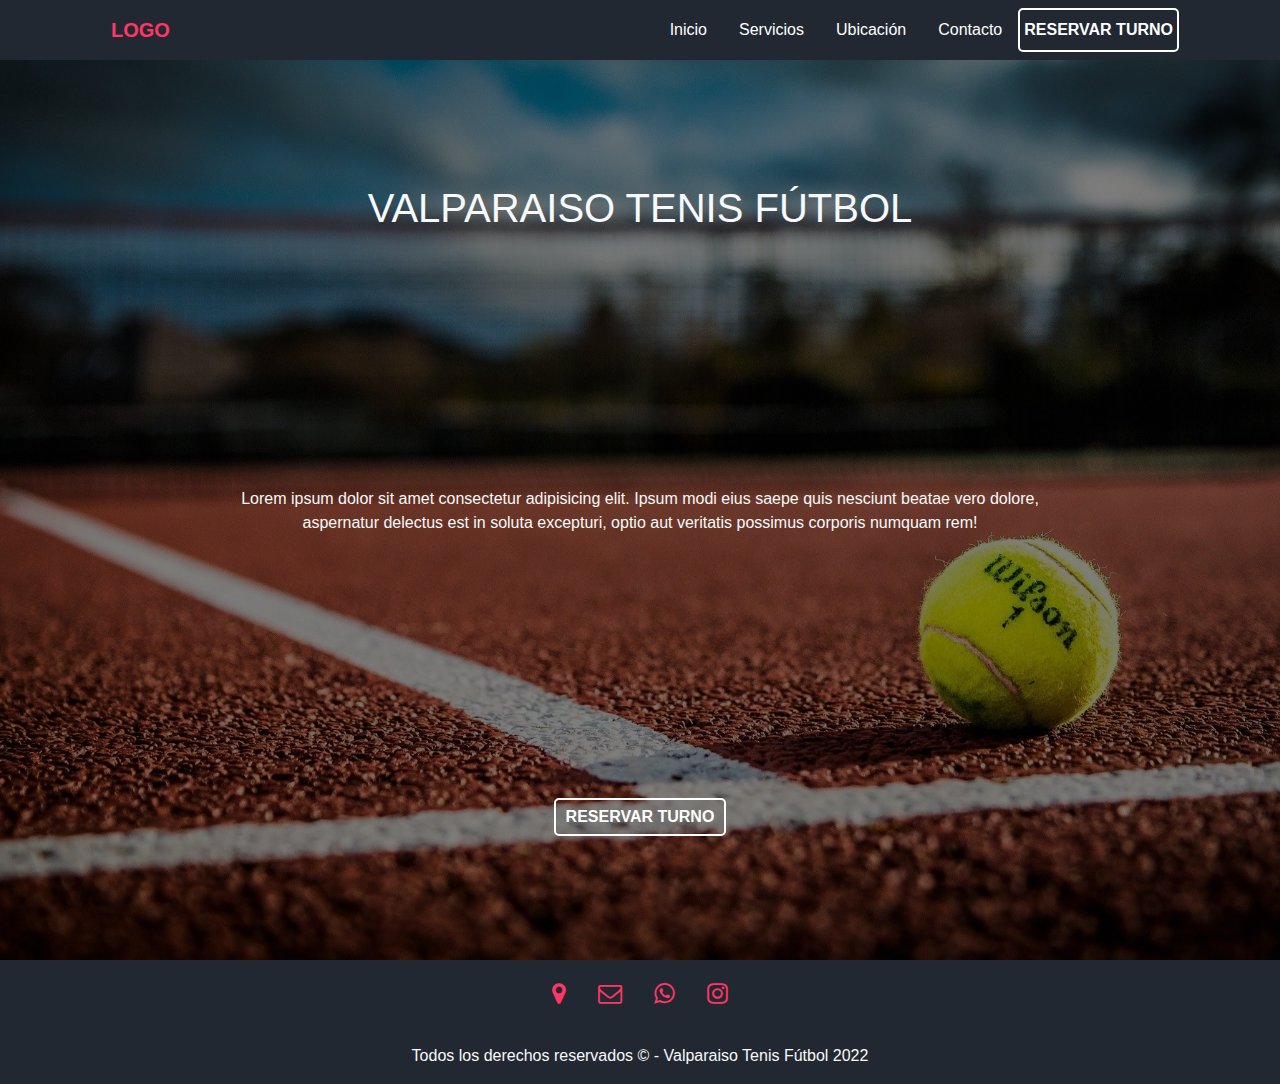
<file: index.html>
<!DOCTYPE html>
<html lang="en">

<head>
  <meta charset="UTF-8">
  <meta http-equiv="X-UA-Compatible" content="IE=edge">
  <meta name="viewport" content="width=device-width, initial-scale=1.0">
  <link rel="stylesheet" href="styles.css">
  <link rel="stylesheet" href="https://cdnjs.cloudflare.com/ajax/libs/font-awesome/4.7.0/css/font-awesome.min.css" />
  <link rel="stylesheet" href="./bootstrap/css/bootstrap.min.css">
  <title>Valparaiso Tenis Fútbol</title>
</head>

<body>
  <header class="bg-darkGrey">
    <!-- NAV -->
    <div class="container justify-content-around">
      <nav class="navbar navbar-expand-md">
        <a class="navbar-brand font-weight-bold logo" href="index.html">LOGO</a>
        <button button class="navbar-toggler custom-toggler" type="button" data-toggle="collapse"
          data-target="#navbarsExample04" aria-controls="navbarsExample04" aria-expanded="false"
          aria-label="Toggle navigation">
          <span class="navbar-toggler-icon"></span>
        </button>


        <div class="collapse navbar-collapse justify-content-end text-center" id="navbarsExample04">
          <!-- ITEMS NAV -->
          <a class="item-nav nav-link" href="index.html">Inicio</a>
          <a class="item-nav nav-link" href="servicios.html">Servicios</a>
          <a class="item-nav nav-link" href="ubicacion.html">Ubicación</a>
          <a class="item-nav nav-link" href="contacto.html">Contacto</a>
          <a class="nav-item btnNav pr-1 pl-1 nav-link" href="turnos.html">RESERVAR TURNO</a>
        </div>
      </nav>
    </div>
  </header>
  <section>
    <div class="container-fluid mainP text-center d-flex flex-column justify-content-around">
      <!-- ITEMS PRINCIPAL -->
      <h1 class="text-light"> VALPARAISO TENIS FÚTBOL</h1> <!-- Titulo Principal -->
      <p class="text-light">Lorem ipsum dolor sit amet consectetur adipisicing elit. Ipsum modi eius saepe quis nesciunt
        beatae vero dolore,<br> aspernatur delectus est in soluta excepturi, optio aut veritatis possimus corporis
        numquam rem!</p> <!-- Parrafo de titulo -->
      <a class="btnP text-decoration-none font-weight-bold" href="turnos.html">RESERVAR TURNO</a>
      <!-- Boton para reservar turno -->
    </div>
  </section>
  <footer>
    <div class="container-fluid bg-darkGrey">
      <div class="row d-flex flex-column align-items-center justify-content-center">
        <ul class="d-flex list-unstyled">
          <!-- Iconos Footer -->
          <li class="p-3"><a class="footer-item"
              href="https://www.google.com/maps?ll=-31.465105,-64.187851&z=16&t=m&hl=es-419&gl=AR&mapclient=embed&cid=10344144658133045342"><i
                class="fa fa-map-marker text-decoration-none"></i></a></li> <!-- ubicacion -->
          <li class="p-3"><a class="footer-item" href="mailto:valparaisotenisfutbol@gmail.com"><i
                class="fa fa-envelope-o"></i></a></li><!-- email -->
          <li class="p-3"><a class="footer-item" href="https://api.whatsapp.com/send/?phone=5493513421142"><i
                class="fa fa-whatsapp"></i></a></li><!-- whatsapp -->
          <li class="p-3"><a class="footer-item" href="https://www.instagram.com/tenisfutbol.valparaiso/"><i
                class="fa fa-instagram"></i></a></li><!-- instagram -->
        </ul>
        <!-- Copyright Footer -->
        <p class="text-center text-light">Todos los derechos reservados &copy; - Valparaiso Tenis Fútbol 2022</p>
      </div>
    </div>
  </footer>
  <!-- SCRIPTS BOOTSTRAP -->
  <script src="https://cdn.jsdelivr.net/npm/jquery@3.5.1/dist/jquery.slim.min.js"
    integrity="sha384-DfXdz2htPH0lsSSs5nCTpuj/zy4C+OGpamoFVy38MVBnE+IbbVYUew+OrCXaRkfj"
    crossorigin="anonymous"></script>
  <script src="./bootstrap/js/bootstrap.bundle.min.js"></script>
  <script src="./bootstrap/js/popper.min.js"></script>
</body>

</html>
</file>
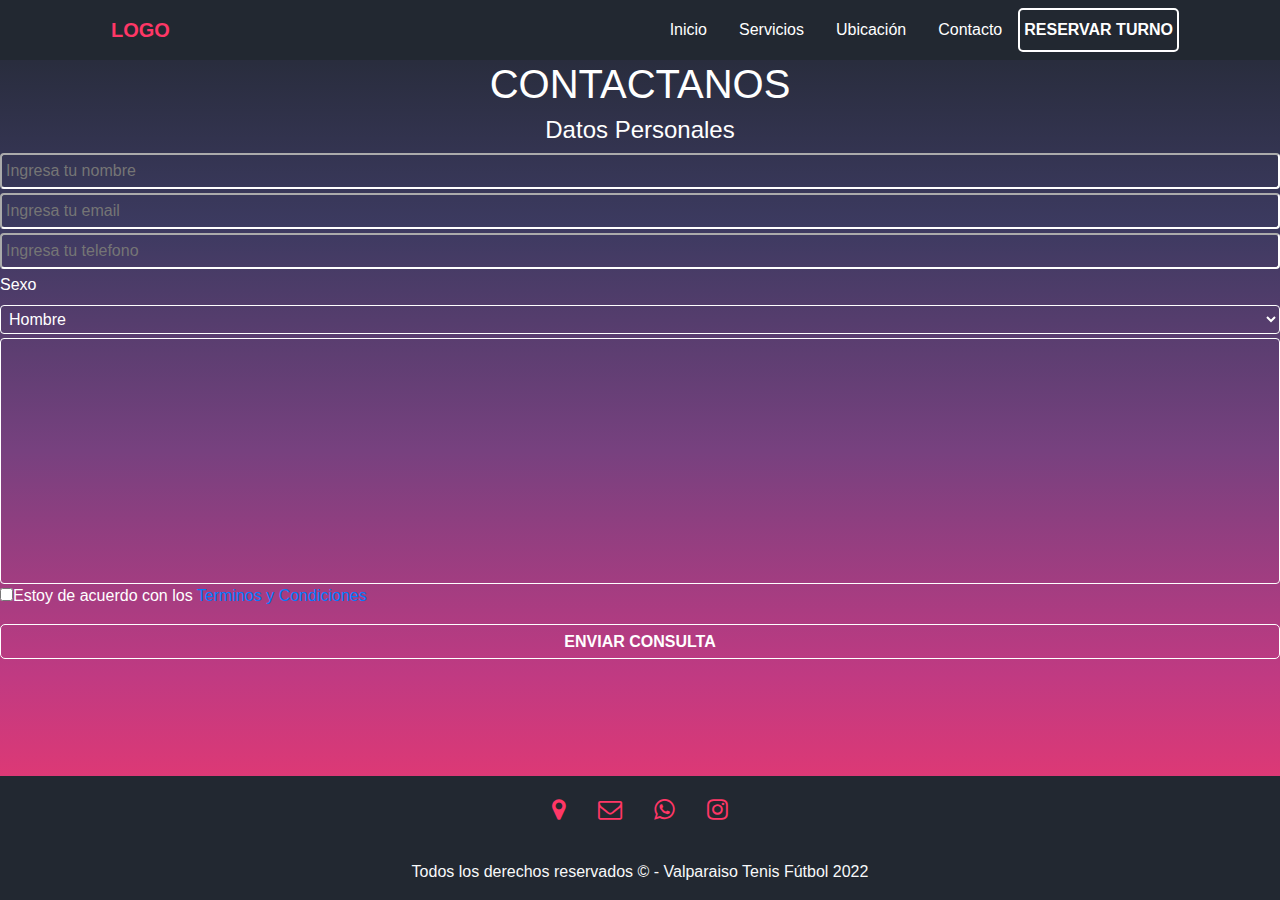
<file: contacto.html>
<!DOCTYPE html>
<html lang="en">

<head>
  <meta charset="UTF-8">
  <meta http-equiv="X-UA-Compatible" content="IE=edge">
  <meta name="viewport" content="width=device-width, initial-scale=1.0">
  <link rel="stylesheet" href="https://cdnjs.cloudflare.com/ajax/libs/font-awesome/4.7.0/css/font-awesome.min.css" />
  <link rel="stylesheet" href="./bootstrap/css/bootstrap.min.css">
  <link rel="stylesheet" href="styles.css">
  <title>Valparaiso Tenis Fútbol</title>
</head>

<body>
  <header class="bg-darkGrey">
    <!-- NAV -->
    <div class="container justify-content-around">
      <nav class="navbar navbar-expand-md">
        <a class="navbar-brand font-weight-bold logo" href="index.html">LOGO</a>
        <button button class="navbar-toggler custom-toggler" type="button" data-toggle="collapse"
          data-target="#navbarsExample04" aria-controls="navbarsExample04" aria-expanded="false"
          aria-label="Toggle navigation">
          <span class="navbar-toggler-icon"></span>
        </button>


        <div class="collapse navbar-collapse justify-content-end text-center" id="navbarsExample04">
          <!-- ITEMS NAV -->
          <a class="item-nav nav-link" href="index.html">Inicio</a>
          <a class="item-nav nav-link" href="servicios.html">Servicios</a>
          <a class="item-nav nav-link" href="ubicacion.html">Ubicación</a>
          <a class="item-nav nav-link" href="contacto.html">Contacto</a>
          <a class="nav-item btnNav pr-1 pl-1 nav-link" href="turnos.html">RESERVAR TURNO</a>
        </div>
      </nav>
    </div>
  </header>

  <section class="bg-gradient">
    <form action="" class="form-contacto d-flex flex-column">
      <h1 class="text-white text-center">CONTACTANOS</h1>
      <h4 class="text-white text-center">Datos Personales</h4>
      <input type="text" name="nombre-apellido" id="nombre-apellido" placeholder="Ingresa tu nombre"
        class="bg-transparent border-white text-white rounded mb-1 p-1" required>
      <input type="email" name="email" id="email" placeholder="Ingresa tu email"
        class="bg-transparent border-white text-white rounded mb-1 p-1" required>
      <input type="tel" name="telefono" id="telefono" placeholder="Ingresa tu telefono"
        class="bg-transparent border-white text-white rounded mb-1 p-1" required>
      <label class="text-white" for="sexo">Sexo</label>
      <select class="sexos text-white bg-transparent border-white rounded mb-1 p-1" name="sexo" id="sexo">
        <option class="sexos bg-darkGrey" value="hombre">Hombre</option>
        <option class="sexos bg-darkGrey" value="mujer">Mujer</option>
        <option class="sexos bg-darkGrey" value="otro">Otro</option>
      </select>
      <textarea name="" id="" cols="20" rows="10" class="bg-transparent border-white text-white rounded"
        required></textarea>
      <p class="text-white"><input type="checkbox" id="terminos" required>Estoy de acuerdo con los <a href="">Terminos y
          Condiciones</a></p>
      <button class="btnC">ENVIAR CONSULTA</button>
    </form>
  </section>




  <footer>
    <div class="container-fluid bg-darkGrey">
      <div class="row d-flex flex-column align-items-center justify-content-center">
        <ul class="d-flex list-unstyled">
          <!-- Iconos Footer -->
          <li class="p-3"><a class="footer-item"
              href="https://www.google.com/maps?ll=-31.465105,-64.187851&z=16&t=m&hl=es-419&gl=AR&mapclient=embed&cid=10344144658133045342"><i
                class="fa fa-map-marker text-decoration-none"></i></a></li> <!-- ubicacion -->
          <li class="p-3"><a class="footer-item" href="mailto:valparaisotenisfutbol@gmail.com"><i
                class="fa fa-envelope-o"></i></a></li><!-- email -->
          <li class="p-3"><a class="footer-item" href="https://api.whatsapp.com/send/?phone=5493513421142"><i
                class="fa fa-whatsapp"></i></a></li><!-- whatsapp -->
          <li class="p-3"><a class="footer-item" href="https://www.instagram.com/tenisfutbol.valparaiso/"><i
                class="fa fa-instagram"></i></a></li><!-- instagram -->
        </ul>
        <!-- Copyright Footer -->
        <p class="text-center text-light">Todos los derechos reservados &copy; - Valparaiso Tenis Fútbol 2022</p>
      </div>
    </div>
  </footer>
  <!-- SCRIPTS BOOTSTRAP -->
  <script src="https://cdn.jsdelivr.net/npm/jquery@3.5.1/dist/jquery.slim.min.js"
    integrity="sha384-DfXdz2htPH0lsSSs5nCTpuj/zy4C+OGpamoFVy38MVBnE+IbbVYUew+OrCXaRkfj"
    crossorigin="anonymous"></script>
  <script src="./bootstrap/js/bootstrap.bundle.min.js"></script>
  <script src="./bootstrap/js/popper.min.js"></script>
</body>

</html>
</file>
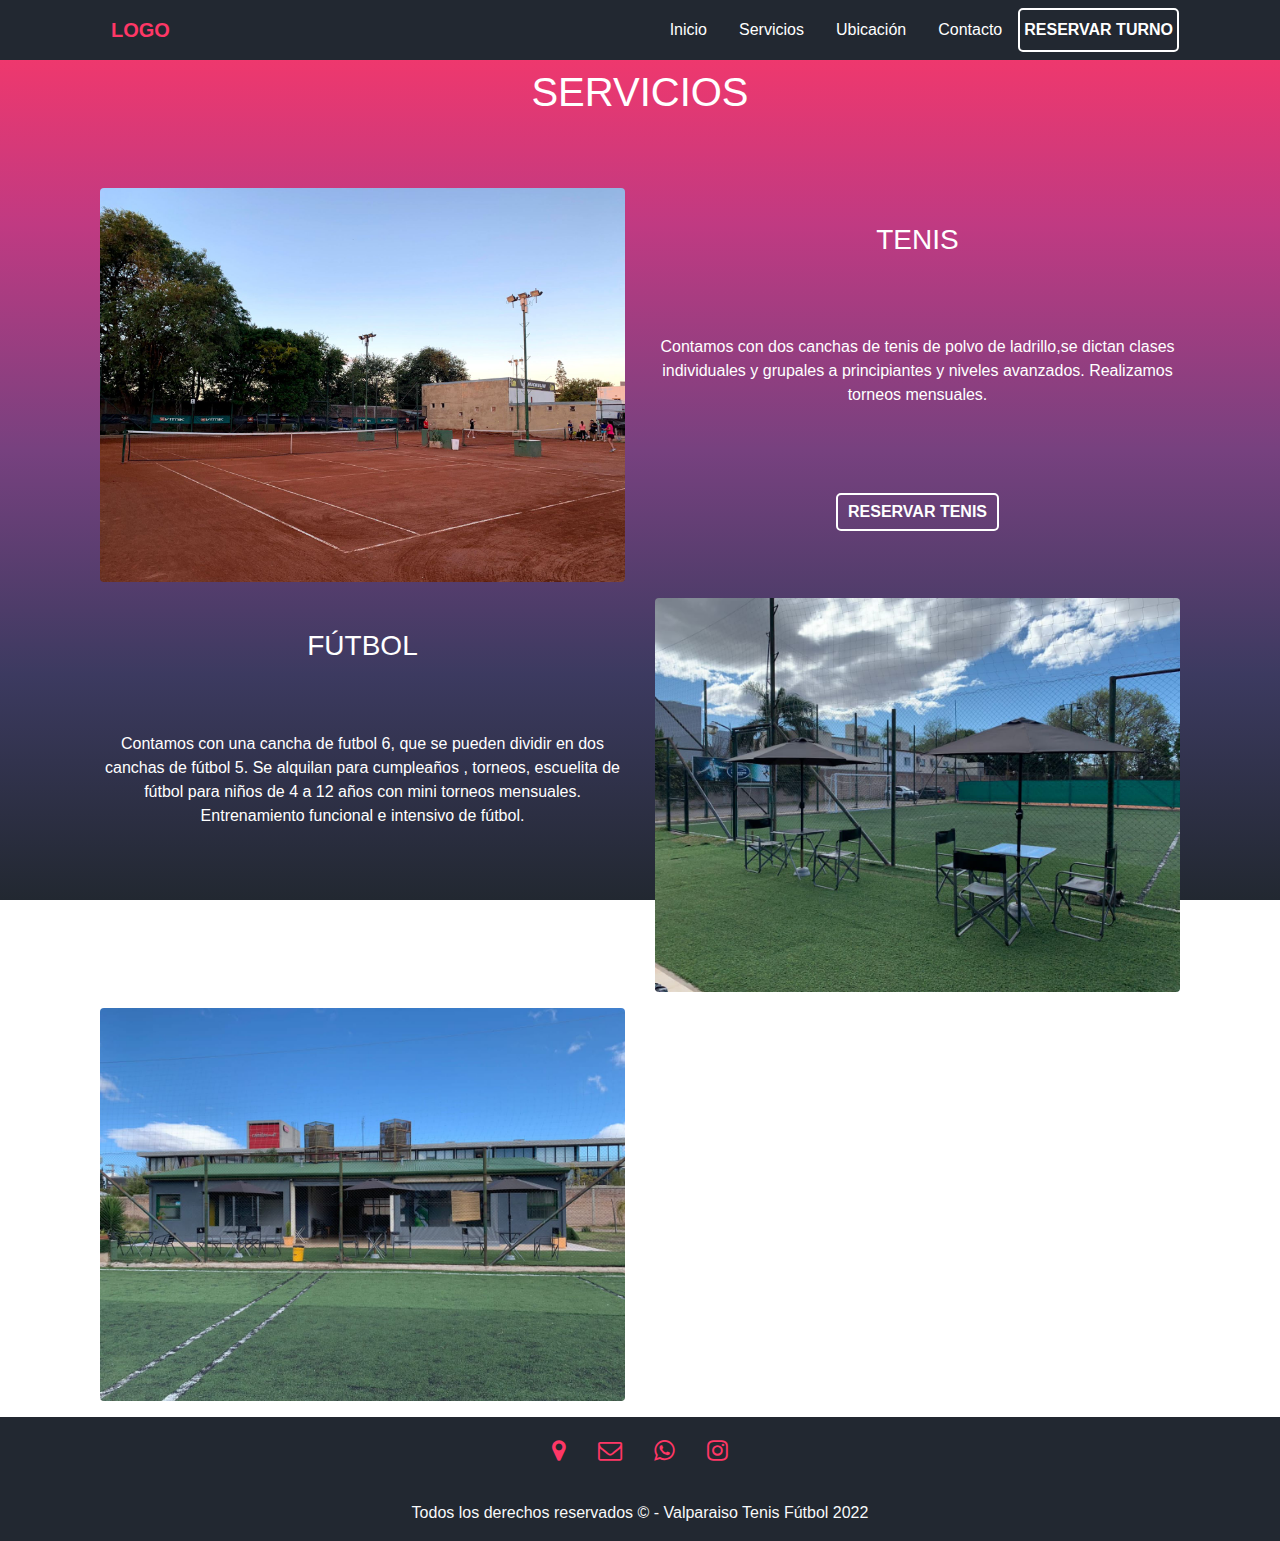
<file: servicios.html>
<!DOCTYPE html>
<html lang="en">

<head>
  <meta charset="UTF-8">
  <meta http-equiv="X-UA-Compatible" content="IE=edge">
  <meta name="viewport" content="width=device-width, initial-scale=1.0">
  <link rel="stylesheet" href="styles.css">
  <link rel="stylesheet" href="https://cdnjs.cloudflare.com/ajax/libs/font-awesome/4.7.0/css/font-awesome.min.css" />
  <link rel="stylesheet" href="./bootstrap/css/bootstrap.min.css">
  <script src="./bootstrap/js/bootstrap.bundle.min.js"></script>
  <script src="./bootstrap/js/popper.min.js"></script>
  <title>Valparaiso Tenis Fútbol</title>
</head>

<body>
  <header class="bg-darkGrey">
    <!-- NAV -->
    <div class="container justify-content-around">
      <nav class="navbar navbar-expand-md">
        <a class="navbar-brand font-weight-bold logo" href="index.html">LOGO</a>
        <button button class="navbar-toggler custom-toggler" type="button" data-toggle="collapse"
          data-target="#navbarsExample04" aria-controls="navbarsExample04" aria-expanded="false"
          aria-label="Toggle navigation">
          <span class="navbar-toggler-icon"></span>
        </button>


        <div class="collapse navbar-collapse justify-content-end text-center" id="navbarsExample04">
          <!-- ITEMS NAV -->
          <a class="item-nav nav-link" href="index.html">Inicio</a>
          <a class="item-nav nav-link" href="servicios.html">Servicios</a>
          <a class="item-nav nav-link" href="ubicacion.html">Ubicación</a>
          <a class="item-nav nav-link" href="contacto.html">Contacto</a>
          <a class="nav-item btnNav pr-1 pl-1 nav-link" href="turnos.html">RESERVAR TURNO</a>
        </div>
      </nav>
    </div>
  </header>
  <section id="servicios">
    <!-- Titulo Servicios -->
    <h1 class="text-center text-white pt-2 pb-5">SERVICIOS</h1>

    <!-- Articulo Tenis -->
    <article class="container d-flex flex-column-reverse flex-md-row pt-3">
      <div class="col-12 col-md-6 d-flex align-items-center">
        <img class="img-fluid rounded" src="./img/tenis1.jpg" alt="">
      </div>
      <div class="col-12 col-md-6 d-flex text-center flex-column justify-content-around text-white pb-3">
        <h3>TENIS</h3>
        <p>Contamos con dos canchas de tenis de polvo de ladrillo,se dictan clases individuales y grupales a principiantes y niveles avanzados. Realizamos torneos mensuales.</p>
        <a class="btnS font-weight-bold" href="turnos.html">RESERVAR TENIS</a>
      </div>
    </article>

    <!-- Articulo Fútbol -->
    <article class="container d-flex flex-column-reverse flex-md-row-reverse pt-3 pb-3">
      <div class="col-12 col-md-6 d-flex align-items-center">
        <img class="img-fluid rounded" src="./img/futbol.jpg" alt="">
      </div>
      <div class="col-12 col-md-6 d-flex text-center flex-column justify-content-around text-white pb-3">
        <h3>FÚTBOL</h3>
        <p>Contamos con una cancha de futbol 6, que se pueden dividir en dos canchas de fútbol 5. Se alquilan para cumpleaños , torneos, escuelita de fútbol para niños de 4 a 12 años con mini torneos mensuales. Entrenamiento funcional e intensivo de fútbol.</p>
        <a class="btnS font-weight-bold" href="turnos.html">RESERVAR FÚTBOL</a>
      </div>
    </article>

    <!-- Articulo Cumpleaños -->
    <article class="container d-flex flex-column-reverse flex-md-row pb-3">
      <div class="col-12 col-md-6 d-flex align-items-center">
        <img class="img-fluid rounded" src="./img/cumple.jpg" alt="">
      </div>
      <div class="col-12 col-md-6 d-flex text-center flex-column justify-content-around text-white pb-3">
        <h3>CUMPLEAÑOS</h3>
        <p>Se puede alquilar el quincho solo para cumpleaños , o con cancha de fútbol, tenis o ambas. El quincho tiene capacidad para 30 personas , cuenta con calefacción , anafe, parrillas, heladeras, freezer, mesa de ping pong y metegol.</p>
        <a class="btnS font-weight-bold" href="turnos.html">RESERVAR CUMPLEAÑOS</a>
      </div>
    </article>


  </section>
  <footer>
    <div class="container-fluid bg-darkGrey">
      <div class="row d-flex flex-column align-items-center justify-content-center">
        <ul class="d-flex list-unstyled">
          <!-- Iconos Footer -->
          <li class="p-3"><a class="footer-item"
              href="https://www.google.com/maps?ll=-31.465105,-64.187851&z=16&t=m&hl=es-419&gl=AR&mapclient=embed&cid=10344144658133045342"><i
                class="fa fa-map-marker text-decoration-none"></i></a></li> <!-- ubicacion -->
          <li class="p-3"><a class="footer-item" href="mailto:valparaisotenisfutbol@gmail.com"><i
                class="fa fa-envelope-o"></i></a></li><!-- email -->
          <li class="p-3"><a class="footer-item" href="https://api.whatsapp.com/send/?phone=5493513421142"><i
                class="fa fa-whatsapp"></i></a></li><!-- whatsapp -->
          <li class="p-3"><a class="footer-item" href="https://www.instagram.com/tenisfutbol.valparaiso/"><i
                class="fa fa-instagram"></i></a></li><!-- instagram -->
        </ul>
        <!-- Copyright Footer -->
        <p class="text-center text-light">Todos los derechos reservados &copy; - Valparaiso Tenis Fútbol 2022</p>
      </div>
    </div>
  </footer>

  <!-- SCRIPTS BOOTSTRAP -->
  <script src="https://cdn.jsdelivr.net/npm/jquery@3.5.1/dist/jquery.slim.min.js"
    integrity="sha384-DfXdz2htPH0lsSSs5nCTpuj/zy4C+OGpamoFVy38MVBnE+IbbVYUew+OrCXaRkfj"
    crossorigin="anonymous"></script>
  <script src="./bootstrap/js/bootstrap.bundle.min.js"></script>
  <script src="./bootstrap/js/popper.min.js"></script>
</body>

</html>
</file>
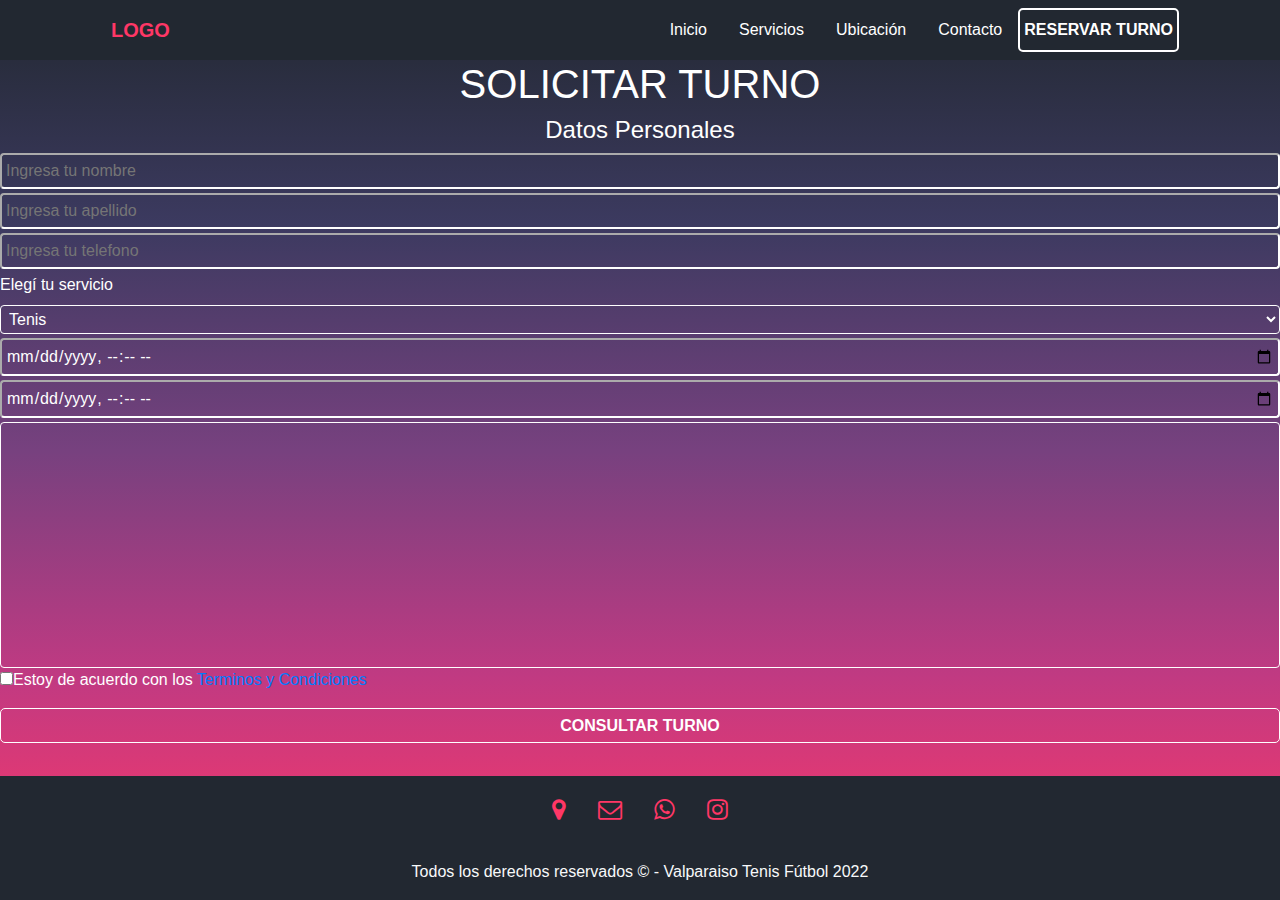
<file: turnos.html>
<!DOCTYPE html>
<html lang="en">

<head>
    <meta charset="UTF-8">
    <meta http-equiv="X-UA-Compatible" content="IE=edge">
    <meta name="viewport" content="width=device-width, initial-scale=1.0">
    <link rel="stylesheet" href="https://cdnjs.cloudflare.com/ajax/libs/font-awesome/4.7.0/css/font-awesome.min.css" />
    <link rel="stylesheet" href="./bootstrap/css/bootstrap.min.css">
    <link rel="stylesheet" href="styles.css">
    <title>Valparaiso Tenis Fútbol</title>
</head>

<body>
    <header class="bg-darkGrey">
        <!-- NAV -->
        <div class="container justify-content-around">
            <nav class="navbar navbar-expand-md">
                <a class="navbar-brand font-weight-bold logo" href="index.html">LOGO</a>
                <button button class="navbar-toggler custom-toggler" type="button" data-toggle="collapse"
                    data-target="#navbarsExample04" aria-controls="navbarsExample04" aria-expanded="false"
                    aria-label="Toggle navigation">
                    <span class="navbar-toggler-icon"></span>
                </button>


                <div class="collapse navbar-collapse justify-content-end text-center" id="navbarsExample04">
                    <!-- ITEMS NAV -->
                    <a class="item-nav nav-link" href="index.html">Inicio</a>
                    <a class="item-nav nav-link" href="servicios.html">Servicios</a>
                    <a class="item-nav nav-link" href="ubicacion.html">Ubicación</a>
                    <a class="item-nav nav-link" href="contacto.html">Contacto</a>
                    <a class="nav-item btnNav pr-1 pl-1 nav-link" href="turnos.html">RESERVAR TURNO</a>
                </div>
            </nav>
        </div>
    </header>
    <section class="bg-gradient">
        <form action="" class="form-contacto d-flex flex-column">
            <h1 class="text-white text-center">SOLICITAR TURNO</h1>
            <h4 class="text-white text-center">Datos Personales</h4>
            <input type="text" name="nombre" id="nombre" placeholder="Ingresa tu nombre"
                class="bg-transparent border-white text-white rounded mb-1 p-1" required>
            <input type="text" name="apellido" id="apellido" placeholder="Ingresa tu apellido"
                class="bg-transparent border-white text-white rounded mb-1 p-1" required>
            <input type="tel" name="telefono" id="telefono" placeholder="Ingresa tu telefono"
                class="bg-transparent border-white text-white rounded mb-1 p-1" required>
            <label class="text-white" for="servicio">Elegí tu servicio</label>
            <select class="servicio text-white bg-transparent border-white rounded mb-1 p-1" name="sexo" id="sexo">
                <option class="servicios bg-darkGrey" value="tenis">Tenis</option>
                <option class="servicios bg-darkGrey" value="futbol">Fútbol</option>
                <option class="servicios bg-darkGrey" value="cumpleaños">Cumeplaños</option>
            </select>
            <input class="bg-transparent text-white rounded border-white mb-1 p-1" type="datetime-local" name="horario" id="horario" required>
            <input class="bg-transparent text-white rounded border-white mb-1 p-1" type="datetime-local" name="horario" id="horario" required>
            <textarea name="" id="" cols="20" rows="10" class="bg-transparent border-white text-white rounded"
                required></textarea>
            <p class="text-white"><input type="checkbox" id="terminos" required>Estoy de acuerdo con los <a
                    href="">Terminos y Condiciones</a></p>
            <button class="btnC">CONSULTAR TURNO</button>
        </form>
    </section>
    <footer>
        <div class="container-fluid bg-darkGrey">
            <div class="row d-flex flex-column align-items-center justify-content-center">
                <ul class="d-flex list-unstyled">
                    <!-- Iconos Footer -->
                    <li class="p-3"><a class="footer-item"
                            href="https://www.google.com/maps?ll=-31.465105,-64.187851&z=16&t=m&hl=es-419&gl=AR&mapclient=embed&cid=10344144658133045342"><i
                                class="fa fa-map-marker text-decoration-none"></i></a></li> <!-- ubicacion -->
                    <li class="p-3"><a class="footer-item" href="mailto:valparaisotenisfutbol@gmail.com"><i
                                class="fa fa-envelope-o"></i></a></li><!-- email -->
                    <li class="p-3"><a class="footer-item" href="https://api.whatsapp.com/send/?phone=5493513421142"><i
                                class="fa fa-whatsapp"></i></a></li><!-- whatsapp -->
                    <li class="p-3"><a class="footer-item" href="https://www.instagram.com/tenisfutbol.valparaiso/"><i
                                class="fa fa-instagram"></i></a></li><!-- instagram -->
                </ul>
                <!-- Copyright Footer -->
                <p class="text-center text-light">Todos los derechos reservados &copy; - Valparaiso Tenis Fútbol 2022
                </p>
            </div>
        </div>
    </footer>
    <!-- SCRIPTS BOOTSTRAP -->
    <script src="https://cdn.jsdelivr.net/npm/jquery@3.5.1/dist/jquery.slim.min.js"
        integrity="sha384-DfXdz2htPH0lsSSs5nCTpuj/zy4C+OGpamoFVy38MVBnE+IbbVYUew+OrCXaRkfj"
        crossorigin="anonymous"></script>
    <script src="./bootstrap/js/bootstrap.bundle.min.js"></script>
    <script src="./bootstrap/js/popper.min.js"></script>
</body>

</html>
</file>
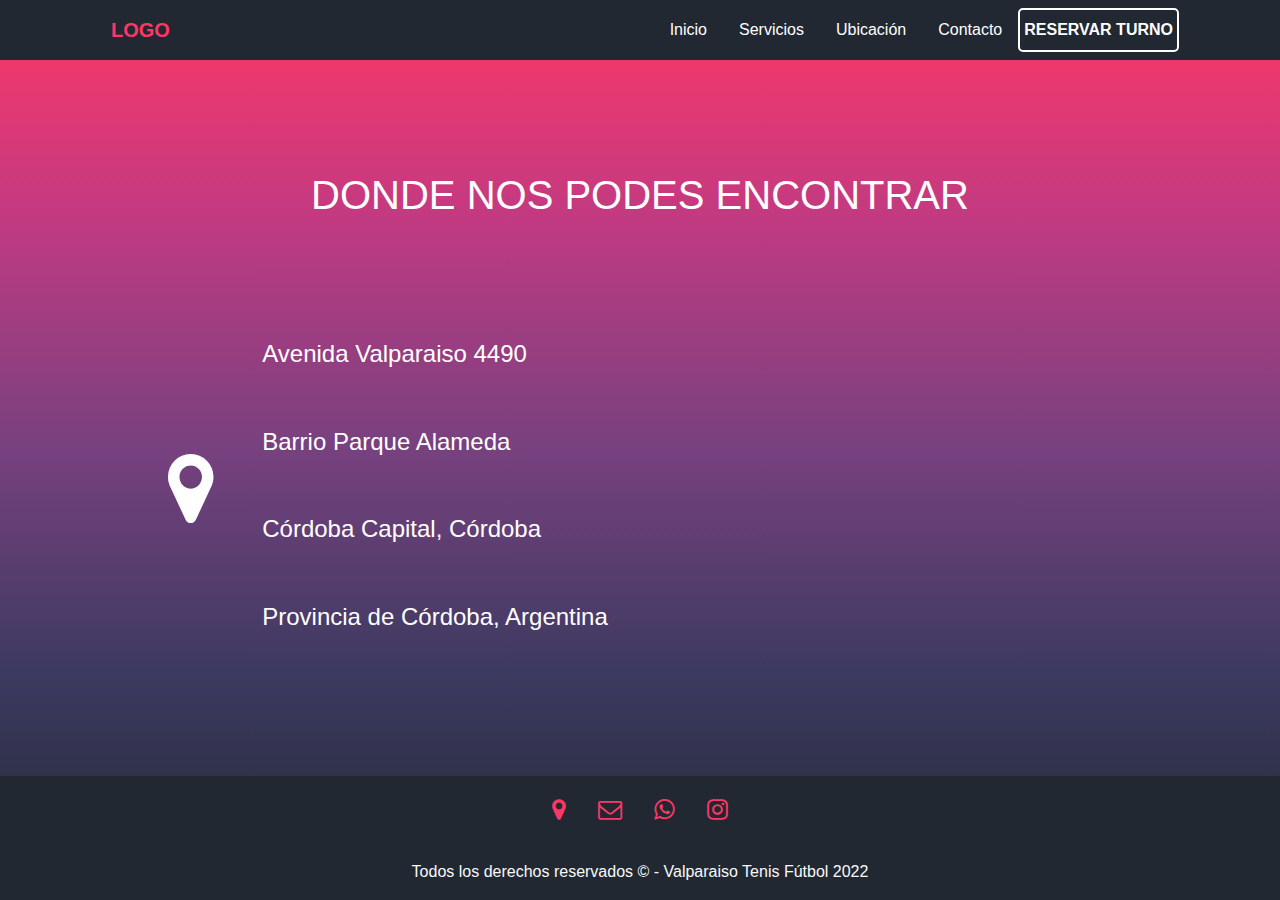
<file: ubicacion.html>
<!DOCTYPE html>
<html lang="en">

<head>
    <meta charset="UTF-8">
    <meta http-equiv="X-UA-Compatible" content="IE=edge">
    <meta name="viewport" content="width=device-width, initial-scale=1.0">
    <link rel="stylesheet" href="https://cdnjs.cloudflare.com/ajax/libs/font-awesome/4.7.0/css/font-awesome.min.css" />
    <link rel="stylesheet" href="./bootstrap/css/bootstrap.min.css">
    <link rel="stylesheet" href="styles.css">
    <title>Valparaiso Tenis Fútbol</title>
</head>

<body>
    <header class="bg-darkGrey">
        <!-- NAV -->
        <div class="container justify-content-around">
            <nav class="navbar navbar-expand-md">
                <a class="navbar-brand font-weight-bold logo" href="index.html">LOGO</a>
                <button button class="navbar-toggler custom-toggler" type="button" data-toggle="collapse"
                    data-target="#navbarsExample04" aria-controls="navbarsExample04" aria-expanded="false"
                    aria-label="Toggle navigation">
                    <span class="navbar-toggler-icon"></span>
                </button>


                <div class="collapse navbar-collapse justify-content-end text-center" id="navbarsExample04">
                    <!-- ITEMS NAV -->
                    <a class="item-nav nav-link" href="index.html">Inicio</a>
                    <a class="item-nav nav-link" href="servicios.html">Servicios</a>
                    <a class="item-nav nav-link" href="ubicacion.html">Ubicación</a>
                    <a class="item-nav nav-link" href="contacto.html">Contacto</a>
                    <a class="nav-item btnNav pr-1 pl-1 nav-link" href="turnos.html">RESERVAR TURNO</a>
                </div>
            </nav>
        </div>
    </header>
    <section class="bg-gradient1 d-flex flex-column flex-md-wrap justify-content-center">
        <h1 class="text-white text-center mb-5">DONDE NOS PODES ENCONTRAR</h1>
        <div class="container d-flex justify-content-center align-items-center mt-5">

            <div class="row">
                <div class="ubiGoogle d-flex align-items-center mr-5">
                    <a class="text-white" href="https://www.google.com/maps?ll=-31.465105,-64.187851&z=16&t=m&hl=es-419&gl=AR&mapclient=embed&cid=10344144658133045342"><i class="fa fa-map-marker"></i></a>
                </div>
                <div class="d-flex flex-column justify-content-around text-white mr-1">
                    <h4>Avenida Valparaiso 4490</h4>
                    <h4>Barrio Parque Alameda</h4> 
                    <h4>Córdoba Capital, Córdoba</h4>
                    <h4>Provincia de Córdoba, Argentina</h4> 
                </div>      
            <iframe class="rounded"
                src="https://www.google.com/maps/embed?pb=!1m18!1m12!1m3!1d3403.1485191262746!2d-64.19003968431156!3d-31.465100405759497!2m3!1f0!2f0!3f0!3m2!1i1024!2i768!4f13.1!3m3!1m2!1s0x9432a3476818dd11%3A0x8f8dc8c2cd46505e!2sTenis%20Valparaiso!5e0!3m2!1ses-419!2sar!4v1653536381854!5m2!1ses-419!2sar"
                width="500" height="350" style="border:0;" allowfullscreen="" loading="lazy"
                referrerpolicy="no-referrer-when-downgrade"></iframe>
            </div>
            </div>
            
    </section>


    <footer>
        <div class="container-fluid bg-darkGrey">
            <div class="row d-flex flex-column align-items-center justify-content-center">
                <ul class="d-flex list-unstyled">
                    <!-- Iconos Footer -->
                    <li class="p-3"><a class="footer-item"
                            href="https://www.google.com/maps?ll=-31.465105,-64.187851&z=16&t=m&hl=es-419&gl=AR&mapclient=embed&cid=10344144658133045342"><i
                                class="fa fa-map-marker text-decoration-none"></i></a></li> <!-- ubicacion -->
                    <li class="p-3"><a class="footer-item" href="mailto:valparaisotenisfutbol@gmail.com"><i
                                class="fa fa-envelope-o"></i></a></li><!-- email -->
                    <li class="p-3"><a class="footer-item" href="https://api.whatsapp.com/send/?phone=5493513421142"><i
                                class="fa fa-whatsapp"></i></a></li><!-- whatsapp -->
                    <li class="p-3"><a class="footer-item" href="https://www.instagram.com/tenisfutbol.valparaiso/"><i
                                class="fa fa-instagram"></i></a></li><!-- instagram -->
                </ul>
                <!-- Copyright Footer -->
                <p class="text-center text-light">Todos los derechos reservados &copy; - Valparaiso Tenis Fútbol 2022
                </p>
            </div>
        </div>
    </footer>
    <!-- SCRIPTS BOOTSTRAP -->
    <script src="https://cdn.jsdelivr.net/npm/jquery@3.5.1/dist/jquery.slim.min.js"
        integrity="sha384-DfXdz2htPH0lsSSs5nCTpuj/zy4C+OGpamoFVy38MVBnE+IbbVYUew+OrCXaRkfj"
        crossorigin="anonymous"></script>
    <script src="./bootstrap/js/bootstrap.bundle.min.js"></script>
    <script src="./bootstrap/js/popper.min.js"></script>
</body>

</html>
</file>
<file: styles.css>
:root {
    --grisClaro: #393E46;
    --grisOscuro: #222831;
    --bordo: #FF3766;
}

body {

    display: grid;
    
    min-height: 100vh;
    
    grid-template-rows: auto 1fr auto;
    
}


.btnNav {
    border: 2px solid #FFF;
    border-radius: 5px;
    color: white;
    font-weight: bold;
    text-align: center;
}

.btnNav:hover {
    background-color: #FFF;
    color: black;
    transition: 0.5s;
}

.logo {
    color: var(--bordo);
    padding: 5px 10px;
}

.logo:hover {
    color: #FFFF;
    text-decoration: none;
    transition: 0.5s;
}

.item-nav {
    color: #FFF;
}

.item-nav:hover {
    color: var(--bordo);
    border-radius: 20px;
    transition: 0.5s;
}

.mainP {
    background-image: linear-gradient(0deg, rgba(0, 0, 0, 0.5), rgba(0, 0, 0, 0.5)), url(./img/tenis.jpg);
    background-position: center center;
    background-repeat: no-repeat;
    background-size: cover;
    height: 100vh;
}



.btnP {
    background-color: transparent;
    border: 2px solid white;
    border-radius: 5px;
    color: #FFF;
    padding: 5px 10px;
    margin: 0 auto;
}

.btnP:hover {
    background-color: white;
    color: black;
    transition: 0.5s;
}


.footer-item {
    color: #FF3766;
    font-size: 1.5rem;
}

.footer-item:hover {
    color: #FFFF;
    transition: 0.5s;
}

.bg-darkGrey {
    background-color: #222831;
}

.bg-grey{
    background-color: #393E46;
}

.bg-transparent{
    background-color: transparent;
}

.text-white {
    color: #FFF;
}

.bg-gradient{
    background-image: linear-gradient(to top, #ff3766, #c03a82, #77417f, #3c3a60, #222831);
    background-attachment: fixed;
    background-repeat: no-repeat;
}

.bg-gradient1{
    background-image: linear-gradient(to bottom, #ff3766, #c03a82, #77417f, #3c3a60, #222831);
    background-attachment: fixed;
    background-repeat: no-repeat;
}

/* Servicios */
#servicios {
    background-image: linear-gradient(to bottom, #ff3766, #c03a82, #77417f, #3c3a60, #222831);
    background-attachment: fixed;
    background-repeat: no-repeat;
}

.btnS {
    border: 2px solid #FFF;
    border-radius: 5px;
    color: #FFF;
    margin: 0 auto;
    padding: 5px 10px;
}

.btnS:hover {
    background-color: #FFF;
    text-decoration: none;
    color: black;
    transition: 0.5s;
}

.text-article {
    width: 31.25rem;
    height: 25rem;
}

.fa-1x {
    font-size: 1.5rem;
  }

/* INICIO MENU HAMBURGUESA ICONO */

.navbar-toggler.toggler-example {
    cursor: pointer;
}  

.custom-toggler.navbar-toggler {
    border-color: var(--bordo);
}

.custom-toggler .navbar-toggler-icon {
    background-image: url(
"data:image/svg+xml;charset=utf8,%3Csvg viewBox='0 0 32 32' xmlns='http://www.w3.org/2000/svg'%3E%3Cpath stroke='rgba(255, 55, 102, 0.8)' stroke-width='2' stroke-linecap='round' stroke-miterlimit='10' d='M4 8h24M4 16h24M4 24h24'/%3E%3C/svg%3E");
}
<<<<<<< HEAD
/* FIN MENU HAMBURGUESA ICONO */
=======

>>>>>>> 72761985f2dfd367f849d8aa2d19c75df4aa8b9d

/* INICIO CONTACTO */

.form-contacto{
    margin: 0 auto;
    width: 25rem;
}

textarea{
    resize: none;
}


.btnC{
    background: transparent;
    border: 1px solid #FFF;
    border-radius: 5px;
    color: #FFF;
    padding: 0.3rem;
    font-weight: bold;

}

.btnC:hover{
    background-color: #FFF;
    border: 1px solid black;
    color: black;
    transition: 0.5s;
    
}

/* FIN CONTACTO */

/* INICIO UBICACIÓN */

.ubiGoogle{
    font-size: 5rem;
}

/* FIN  UBICACIÓN */
</file>
